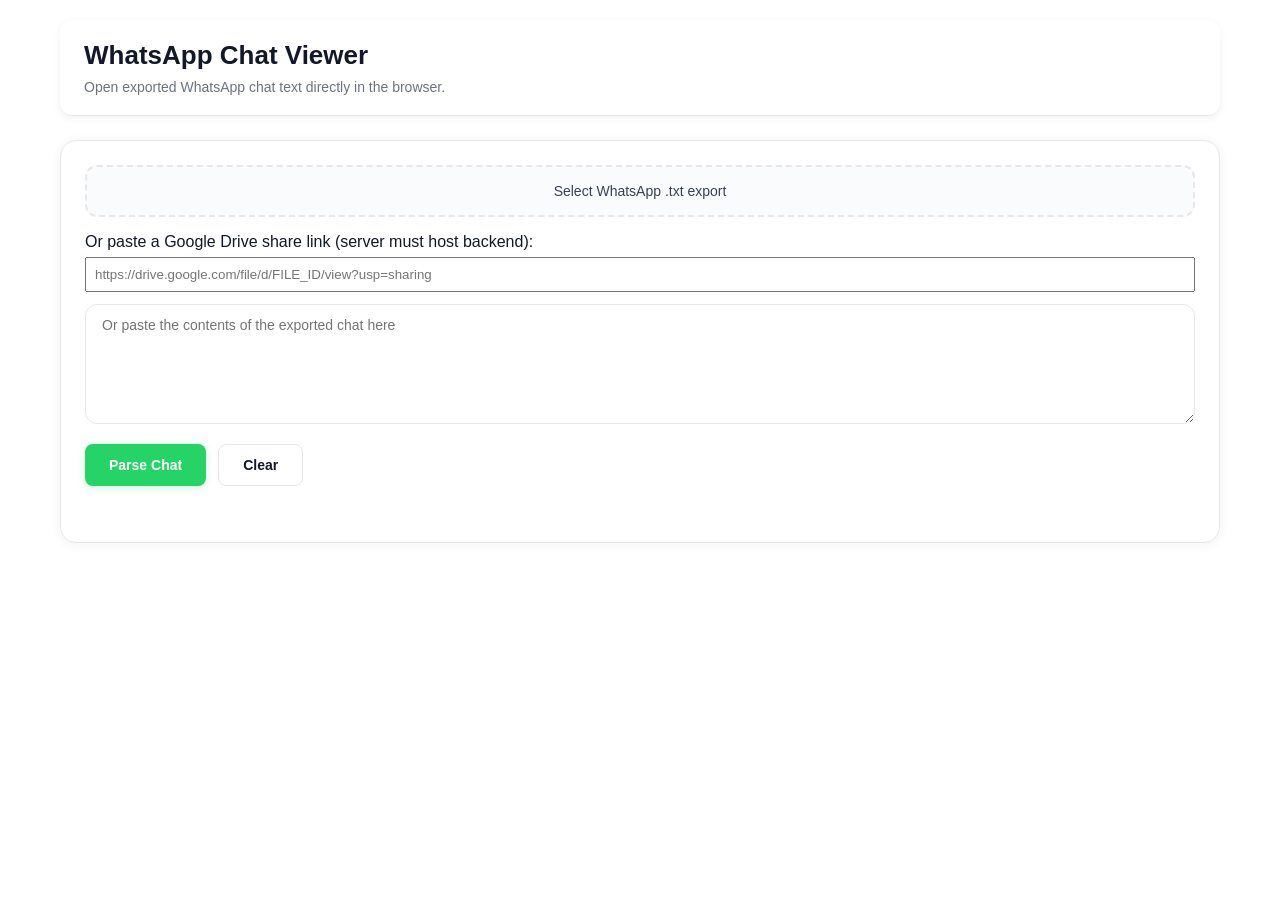
<file: index.html>
<!DOCTYPE html>
<html lang="en">
<head>
    <meta charset="UTF-8">
    <meta name="viewport" content="width=device-width, initial-scale=1.0">
    <title>WhatsApp Chat Viewer</title>
    <link rel="stylesheet" href="https://cdnjs.cloudflare.com/ajax/libs/font-awesome/6.4.0/css/all.min.css">
    <link rel="stylesheet" href="styles.css">
</head>
<body>
    <div class="page">
        <header class="topbar">
            <div>
                <h1>WhatsApp Chat Viewer</h1>
                <p>Open exported WhatsApp chat text directly in the browser.</p>
            </div>
        </header>

        <main class="content">
            <section class="upload-panel">
                <label class="file-label">
                    Select WhatsApp .txt export
                    <input type="file" id="chatFile" accept=".txt">
                </label>
                <label style="display:block; margin:12px 0;">
                    Or paste a Google Drive share link (server must host backend):
                    <input type="url" id="driveLink" placeholder="https://drive.google.com/file/d/FILE_ID/view?usp=sharing" style="width:100%; padding:8px; margin-top:6px;">
                </label>
                <textarea id="pasteText" placeholder="Or paste the contents of the exported chat here"></textarea>
                <div class="options-row">
                    <button id="parseBtn" class="primary-btn">Parse Chat</button>
                    <button id="clearBtn" class="secondary-btn">Clear</button>
                </div>
                <div class="info-row">
                    <div id="errorMessage" class="error"></div>
                    <div id="authorSelectContainer" class="author-select hidden">
                        <label for="authorSelect">Select your WhatsApp identity:</label>
                        <select id="authorSelect"></select>
                    </div>
                </div>
            </section>

            <section class="chat-frame hidden" id="chatFrame">
                <div class="chat-header-top">
                    <div>
                        <h2>Chat preview</h2>
                        <p id="chatSummary"></p>
                    </div>
                    <button id="swapBtn" class="secondary-btn">Swap Users</button>
                </div>
                
                <div class="phone">
                    <!-- WhatsApp Header -->
                    <div class="whatsapp-header">
                        <div class="header-left">
                            <button class="icon-btn back-btn" id="backBtn" title="Back">
                                <i class="fas fa-chevron-left"></i>
                            </button>
                            <div class="contact-info">
                                <div class="avatar">
                                    <i class="fas fa-user-circle"></i>
                                </div>
                                <div class="contact-text">
                                    <div class="contact-name" id="contactName">Contact</div>
                                    <div class="contact-status" id="contactStatus">online</div>
                                </div>
                            </div>
                        </div>
                        <div class="header-right">
                            <button class="icon-btn" id="searchHeaderBtn" title="Search messages">
                                <i class="fas fa-search"></i>
                            </button>
                            <button class="icon-btn" title="Voice call">
                                <i class="fas fa-phone"></i>
                            </button>
                            <button class="icon-btn" title="Video call">
                                <i class="fas fa-video"></i>
                            </button>
                            <button class="icon-btn" title="More options">
                                <i class="fas fa-ellipsis-v"></i>
                            </button>
                        </div>
                    </div>

                    <!-- Search Bar (Hidden by default) -->
                    <div class="search-bar hidden" id="searchBar">
                        <button class="icon-btn search-close" id="searchCloseBtn" title="Close search">
                            <i class="fas fa-arrow-left"></i>
                        </button>
                        <input 
                            type="text" 
                            class="search-input" 
                            id="searchInput" 
                            placeholder="Search messages..."
                            autocomplete="off"
                        >
                        <div class="search-results-info" id="searchResultsInfo"></div>
                        <div class="search-nav-buttons">
                            <button class="icon-btn search-nav-btn" id="searchPrevBtn" title="Previous result">
                                <i class="fas fa-chevron-up"></i>
                            </button>
                            <button class="icon-btn search-nav-btn" id="searchNextBtn" title="Next result">
                                <i class="fas fa-chevron-down"></i>
                            </button>
                        </div>
                    </div>

                    <!-- Chat Messages Area -->
                    <div class="screen" id="chatContainer">
                        <div class="search-empty-state hidden" id="searchEmptyState">
                            <div class="search-empty-state-icon"><i class="fas fa-search"></i></div>
                            <div class="search-empty-state-text" id="searchEmptyStateText">No messages found</div>
                        </div>
                    </div>

                    <!-- Message Composer -->
                    <div class="composer-bar">
                        <button class="composer-icon" title="Emoji">
                            <i class="fas fa-smile"></i>
                        </button>
                        <button class="composer-icon" title="Attachment">
                            <i class="fas fa-paperclip"></i>
                        </button>
                        <button class="composer-icon" title="Camera">
                            <i class="fas fa-camera"></i>
                        </button>
                        <input type="text" class="message-input" placeholder="Message" id="messageInput" readonly>
                        <button class="send-btn" title="Send">
                            <i class="fas fa-paper-plane"></i>
                        </button>
                    </div>
                </div>
            </section>
        </main>
    </div>

    <script src="script.js"></script>
</body>
</html>
</file>
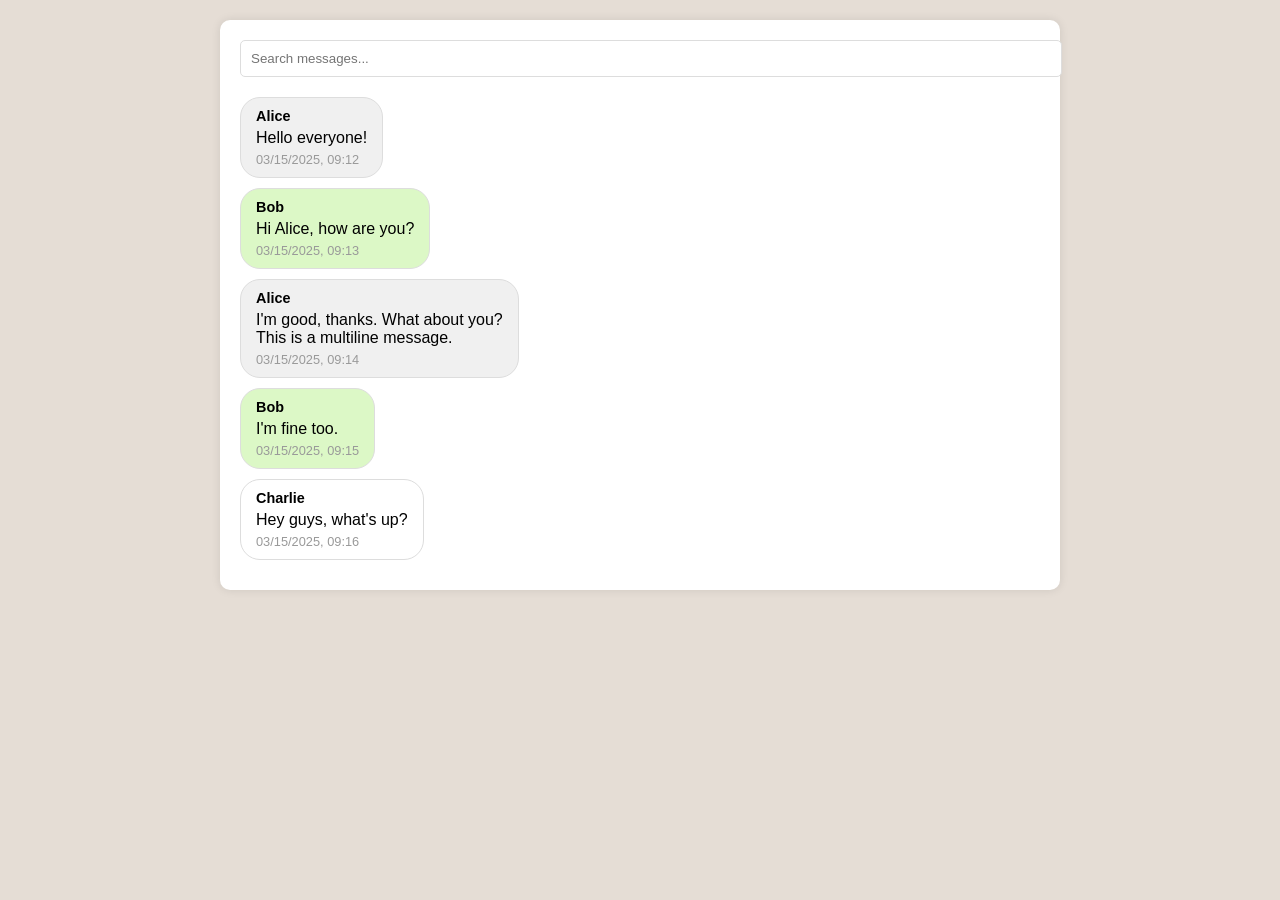
<file: sample_chat.html>
<!DOCTYPE html>
<html lang="en">
<head>
    <meta charset="UTF-8">
    <title>WhatsApp Chat</title>
    <style>
        body { font-family: 'Segoe UI', Tahoma, Geneva, Verdana, sans-serif; background-color: #e5ddd5; margin: 0; padding: 20px; }
        .container { max-width: 800px; margin: 0 auto; background-color: white; border-radius: 10px; padding: 20px; box-shadow: 0 0 10px rgba(0,0,0,0.1); }
        .message { margin-bottom: 10px; display: flex; }
        .message.left { justify-content: flex-start; }
        .message.right { justify-content: flex-end; }
        .bubble { max-width: 70%; padding: 10px 15px; border-radius: 20px; position: relative; word-wrap: break-word; }
        .left .bubble { background-color: #ffffff; border: 1px solid #ddd; }
        .right .bubble { background-color: #dcf8c6; }
        .author { font-weight: bold; margin-bottom: 5px; font-size: 0.9em; }
        .timestamp { font-size: 0.8em; color: #999; margin-top: 5px; }
        .text { white-space: pre-wrap; }
        #search { width: 100%; padding: 10px; margin-bottom: 20px; border: 1px solid #ddd; border-radius: 5px; }
    </style>
</head>
<body>
    <div class="container">
        <input type="text" id="search" placeholder="Search messages...">
        <div id="chat">

            <div class="message left" data-author="Alice" data-text="Hello everyone!">
                <div class="bubble" style="background-color: #f0f0f0;">
                    <div class="author">Alice</div>
                    <div class="text">Hello everyone!</div>
                    <div class="timestamp">03/15/2025, 09:12</div>
                </div>
            </div>
        
            <div class="message left" data-author="Bob" data-text="Hi Alice, how are you?">
                <div class="bubble" style="background-color: #dcf8c6;">
                    <div class="author">Bob</div>
                    <div class="text">Hi Alice, how are you?</div>
                    <div class="timestamp">03/15/2025, 09:13</div>
                </div>
            </div>
        
            <div class="message left" data-author="Alice" data-text="I&#x27;m good, thanks. What about you?
This is a multiline message.">
                <div class="bubble" style="background-color: #f0f0f0;">
                    <div class="author">Alice</div>
                    <div class="text">I&#x27;m good, thanks. What about you?<br>This is a multiline message.</div>
                    <div class="timestamp">03/15/2025, 09:14</div>
                </div>
            </div>
        
            <div class="message left" data-author="Bob" data-text="I&#x27;m fine too.">
                <div class="bubble" style="background-color: #dcf8c6;">
                    <div class="author">Bob</div>
                    <div class="text">I&#x27;m fine too.</div>
                    <div class="timestamp">03/15/2025, 09:15</div>
                </div>
            </div>
        
            <div class="message left" data-author="Charlie" data-text="Hey guys, what&#x27;s up?">
                <div class="bubble" style="background-color: #ffffff;">
                    <div class="author">Charlie</div>
                    <div class="text">Hey guys, what&#x27;s up?</div>
                    <div class="timestamp">03/15/2025, 09:16</div>
                </div>
            </div>
        
        </div>
    </div>
    <script>
        const searchInput = document.getElementById('search');
        const messages = document.querySelectorAll('.message');
        
        searchInput.addEventListener('input', function() {
            const query = this.value.toLowerCase();
            messages.forEach(msg => {
                const author = msg.dataset.author.toLowerCase();
                const text = msg.dataset.text.toLowerCase();
                if (author.includes(query) || text.includes(query)) {
                    msg.style.display = '';
                } else {
                    msg.style.display = 'none';
                }
            });
        });
    </script>
</body>
</html>
</file>
<file: styles.css>
:root {
    /* WhatsApp Light Mode Palette */
    --app-bg: #FFFFFF;
    --chat-wallpaper: #FFFBF8;
    --incoming-bubble: #FFFFFF;
    --outgoing-bubble: #DCF8C6;
    --primary-green: #25D366;
    --brand-teal: #128C7E;
    --dark-brand-green: #075E54;
    --main-text: #111827;
    --secondary-text: #374151;
    --tertiary-muted: #6B7280;
    --divider: #E5E7EB;
}

* {
    box-sizing: border-box;
}

html, body {
    height: 100%;
    margin: 0;
    padding: 0;
}

body {
    font-family: -apple-system, BlinkMacSystemFont, 'Segoe UI', 'Helvetica Neue', sans-serif;
    background: var(--app-bg);
    color: var(--main-text);
}

.page {
    max-width: 1200px;
    margin: 0 auto;
    padding: 20px;
    min-height: 100vh;
}

/* Top Bar */
.topbar {
    background: var(--app-bg);
    border-bottom: 1px solid var(--divider);
    border-radius: 12px;
    padding: 20px 24px;
    margin-bottom: 24px;
    box-shadow: 0 2px 8px rgba(0, 0, 0, 0.06);
}

.topbar h1 {
    margin: 0 0 8px;
    font-size: 26px;
    font-weight: 700;
    color: var(--main-text);
}

.topbar p {
    margin: 0;
    font-size: 14px;
    color: var(--tertiary-muted);
    font-weight: 400;
}

.content {
    display: grid;
    gap: 20px;
}

/* Upload Panel */
.upload-panel {
    background: var(--app-bg);
    border-radius: 16px;
    border: 1px solid var(--divider);
    padding: 24px;
    box-shadow: 0 2px 12px rgba(0, 0, 0, 0.05);
}

.file-label {
    display: block;
    width: 100%;
    margin-bottom: 16px;
    padding: 16px;
    border: 2px dashed var(--divider);
    border-radius: 12px;
    background: #FAFBFC;
    color: var(--secondary-text);
    cursor: pointer;
    text-align: center;
    font-weight: 500;
    font-size: 14px;
    transition: all 0.2s ease;
}

.file-label:hover {
    border-color: var(--primary-green);
    background: rgba(37, 211, 102, 0.04);
}

.file-label input {
    display: none;
}

#pasteText {
    width: 100%;
    min-height: 120px;
    padding: 12px 16px;
    border: 1px solid var(--divider);
    border-radius: 12px;
    resize: vertical;
    font-family: inherit;
    font-size: 14px;
    background: var(--app-bg);
    color: var(--main-text);
    transition: border-color 0.2s ease, box-shadow 0.2s ease;
}

#pasteText:focus {
    outline: none;
    border-color: var(--primary-green);
    box-shadow: inset 0 0 0 2px rgba(37, 211, 102, 0.1);
}

.options-row {
    display: flex;
    gap: 12px;
    flex-wrap: wrap;
    margin-top: 16px;
}

.primary-btn,
.secondary-btn {
    border: none;
    border-radius: 8px;
    padding: 12px 24px;
    font-size: 14px;
    font-weight: 600;
    cursor: pointer;
    transition: all 0.2s ease;
}

.primary-btn {
    background: var(--primary-green);
    color: white;
    box-shadow: 0 2px 8px rgba(37, 211, 102, 0.2);
}

.primary-btn:hover {
    background: var(--brand-teal);
    box-shadow: 0 4px 12px rgba(37, 211, 102, 0.3);
}

.primary-btn:active {
    transform: scale(0.98);
}

.secondary-btn {
    background: var(--app-bg);
    color: var(--main-text);
    border: 1px solid var(--divider);
}

.secondary-btn:hover {
    background: #FAFBFC;
    border-color: var(--secondary-text);
}

.info-row {
    display: flex;
    flex-direction: column;
    gap: 12px;
    margin-top: 16px;
}

.error {
    color: #D32F2F;
    min-height: 1.25em;
    font-size: 13px;
}

.author-select label,
.author-select select {
    display: block;
    width: 100%;
    font-size: 14px;
    color: var(--main-text);
}

.author-select select {
    margin-top: 8px;
    padding: 10px 12px;
    border: 1px solid var(--divider);
    border-radius: 8px;
    background: var(--app-bg);
    font-family: inherit;
    cursor: pointer;
    transition: border-color 0.2s ease;
}

.author-select select:focus {
    outline: none;
    border-color: var(--primary-green);
}

.hidden {
    display: none !important;
}

.chat-header-top {
    display: flex;
    align-items: center;
    justify-content: space-between;
    gap: 16px;
    margin-bottom: 20px;
}

.chat-header-top h2 {
    margin: 0;
    font-size: 18px;
    font-weight: 600;
    color: var(--main-text);
}

.chat-header-top p {
    margin: 4px 0 0;
    color: var(--tertiary-muted);
    font-size: 13px;
}

/* Chat Frame */
.chat-frame {
    background: var(--app-bg);
    border-radius: 16px;
    border: 1px solid var(--divider);
    padding: 20px;
    box-shadow: 0 2px 12px rgba(0, 0, 0, 0.05);
}

/* Phone Frame */
.phone {
    width: 100%;
    max-width: 420px;
    height: 700px;
    margin: 0 auto;
    background: var(--app-bg);
    border-radius: 40px;
    box-shadow: 0 20px 60px rgba(0, 0, 0, 0.12);
    position: relative;
    display: flex;
    flex-direction: column;
    overflow: hidden;
    border: 12px solid #1f2c34;
}

.phone::before {
    content: '';
    position: absolute;
    top: 0;
    left: 50%;
    transform: translateX(-50%);
    width: 140px;
    height: 26px;
    background: #1f2c34;
    border-radius: 0 0 20px 20px;
    z-index: 10;
}

/* WhatsApp Header */
.whatsapp-header {
    display: flex;
    align-items: center;
    justify-content: space-between;
    background: var(--brand-teal);
    color: white;
    padding: 12px 16px;
    margin-top: 26px;
    flex-shrink: 0;
    height: 60px;
    min-height: 60px;
}

.header-left {
    display: flex;
    align-items: center;
    gap: 12px;
    flex: 1;
    min-width: 0;
}

.contact-info {
    display: flex;
    align-items: center;
    gap: 12px;
    flex: 1;
    min-width: 0;
}

.avatar {
    width: 44px;
    height: 44px;
    border-radius: 50%;
    background: rgba(255, 255, 255, 0.25);
    display: flex;
    align-items: center;
    justify-content: center;
    font-size: 26px;
    flex-shrink: 0;
    color: white;
}

.contact-text {
    flex: 1;
    min-width: 0;
}

.contact-name {
    font-weight: 600;
    font-size: 15px;
    white-space: nowrap;
    overflow: hidden;
    text-overflow: ellipsis;
    color: white;
}

.contact-status {
    font-size: 12px;
    opacity: 0.9;
    white-space: nowrap;
    overflow: hidden;
    text-overflow: ellipsis;
    color: rgba(255, 255, 255, 0.8);
}

.header-right {
    display: flex;
    gap: 8px;
    align-items: center;
    flex-shrink: 0;
    justify-content: flex-end;
}

.icon-btn {
    background: none;
    border: none;
    color: white;
    cursor: pointer;
    font-size: 18px;
    padding: 8px;
    border-radius: 50%;
    transition: all 0.2s ease;
    display: flex;
    align-items: center;
    justify-content: center;
    width: 40px;
    height: 40px;
    min-width: 40px;
    min-height: 40px;
    flex-shrink: 0;
}

.icon-btn:hover {
    background: rgba(255, 255, 255, 0.15);
}

.icon-btn:active {
    background: rgba(255, 255, 255, 0.25);
}

.back-btn {
    display: none;
    margin-right: 4px;
}

/* Search Bar */
.search-bar {
    display: flex;
    align-items: center;
    gap: 8px;
    background: #FFFFFF;
    color: var(--main-text);
    padding: 8px 12px;
    flex-shrink: 0;
    height: 56px;
    min-height: 56px;
    border-bottom: 1px solid var(--divider);
    animation: slideDown 0.2s ease;
}

.search-bar .icon-btn,
.search-bar .search-nav-btn {
    color: var(--brand-teal);
    background: rgba(37, 211, 102, 0.08);
}

.search-bar .icon-btn:hover,
.search-bar .search-nav-btn:hover {
    background: rgba(37, 211, 102, 0.16);
}

@keyframes slideDown {
    from {
        opacity: 0;
        transform: translateY(-10px);
    }
    to {
        opacity: 1;
        transform: translateY(0);
    }
}

.search-bar.hidden {
    display: none !important;
}

.search-close {
    flex-shrink: 0;
    display: flex;
    align-items: center;
    justify-content: center;
}

.search-input {
    flex: 1;
    border: none;
    border-radius: 20px;
    padding: 8px 16px;
    font-size: 14px;
    font-family: inherit;
    background: #f4f7f6;
    color: var(--main-text);
    outline: none;
    transition: all 0.2s ease;
    min-width: 80px;
}

.search-input::placeholder {
    color: var(--tertiary-muted);
}

.search-input:focus {
    background: #ffffff;
    box-shadow: inset 0 0 0 1px rgba(37, 211, 102, 0.3);
}

.search-results-info {
    font-size: 12px;
    color: rgba(255, 255, 255, 0.9);
    white-space: nowrap;
    min-width: 45px;
    text-align: center;
    padding: 0 4px;
}

.search-nav-buttons {
    display: flex;
    gap: 4px;
    flex-shrink: 0;
}

.search-nav-btn {
    font-size: 16px;
    padding: 6px;
    width: 32px;
    height: 32px;
    min-width: 32px;
    min-height: 32px;
    flex-shrink: 0;
}

.search-nav-btn:disabled {
    opacity: 0.5;
    cursor: not-allowed;
}

/* Chat Messages Area */
.screen {
    flex: 1;
    background: var(--chat-wallpaper);
    overflow-y: auto;
    padding: 12px 12px;
    display: flex;
    flex-direction: column;
    gap: 8px;
    position: relative;
}

.screen::-webkit-scrollbar {
    width: 6px;
}

.screen::-webkit-scrollbar-track {
    background: transparent;
}

.screen::-webkit-scrollbar-thumb {
    background: rgba(0, 0, 0, 0.15);
    border-radius: 3px;
}

.screen::-webkit-scrollbar-thumb:hover {
    background: rgba(0, 0, 0, 0.25);
}

/* Empty Search State */
.search-empty-state {
    position: absolute;
    inset: 0;
    display: flex;
    flex-direction: column;
    align-items: center;
    justify-content: center;
    gap: 12px;
    color: var(--tertiary-muted);
    text-align: center;
    padding: 24px;
    background: rgba(255, 255, 255, 0.95);
    border-radius: 20px;
    pointer-events: none;
    z-index: 2;
}

.search-empty-state-icon {
    font-size: 42px;
    opacity: 0.35;
}

.search-empty-state-text {
    font-size: 14px;
    max-width: 220px;
}

/* Messages */
.message {
    display: flex;
    margin: 4px 0;
    width: 100%;
    animation: slideIn 0.3s ease;
}

@keyframes slideIn {
    from {
        opacity: 0;
        transform: translateY(10px);
    }
    to {
        opacity: 1;
        transform: translateY(0);
    }
}

.message.left {
    justify-content: flex-start;
}

.message.right {
    justify-content: flex-end;
}

.message.search-dimmed {
    opacity: 0.45;
}

.message.search-match {
    opacity: 1;
}

.message.search-current .bubble {
    box-shadow: 0 0 0 2px rgba(37, 211, 102, 0.35);
    background: #eef8ec;
}

.bubble {
    max-width: 78%;
    padding: 8px 12px;
    border-radius: 18px;
    background: var(--incoming-bubble);
    box-shadow: 0 1px 2px rgba(0, 0, 0, 0.08);
    position: relative;
    color: var(--main-text);
    word-wrap: break-word;
    display: flex;
    flex-direction: column;
    transition: all 0.2s ease;
}

.message.right .bubble {
    background: var(--outgoing-bubble);
    border-bottom-right-radius: 4px;
}

.message.left .bubble {
    border-bottom-left-radius: 4px;
}

.author {
    font-size: 11px;
    font-weight: 700;
    margin-bottom: 2px;
    color: var(--secondary-text);
}

.text {
    white-space: pre-wrap;
    font-size: 13px;
    line-height: 1.4;
    word-break: break-word;
    color: var(--main-text);
}

/* Search Highlight */
.search-highlight {
    background: rgba(226, 249, 208, 0.9);
    color: #1f4323;
    border-radius: 4px;
    padding: 0 2px;
    font-weight: 600;
}

.search-highlight.current {
    background: rgba(195, 241, 159, 0.95);
    box-shadow: 0 0 0 1px rgba(37, 211, 102, 0.45);
}

.timestamp {
    margin-top: 4px;
    font-size: 10px;
    color: var(--tertiary-muted);
    text-align: right;
    font-weight: 500;
}

/* Message Status Icons */
.message-status {
    display: inline-block;
    margin-left: 4px;
    font-size: 10px;
    color: var(--tertiary-muted);
}

.message.right .message-status.read {
    color: #0084FF;
}

/* Composer Bar */
.composer-bar {
    display: flex;
    align-items: center;
    gap: 8px;
    padding: 10px 12px;
    background: var(--app-bg);
    border-top: 1px solid var(--divider);
    flex-shrink: 0;
    height: 60px;
    min-height: 60px;
}

.composer-icon {
    background: none;
    border: none;
    color: var(--primary-green);
    cursor: pointer;
    font-size: 18px;
    padding: 8px;
    border-radius: 50%;
    transition: all 0.2s ease;
    display: flex;
    align-items: center;
    justify-content: center;
    flex-shrink: 0;
    width: 40px;
    height: 40px;
    min-width: 40px;
    min-height: 40px;
}

.composer-icon:hover {
    background: rgba(37, 211, 102, 0.1);
}

.composer-icon:active {
    background: rgba(37, 211, 102, 0.2);
}

.message-input {
    flex: 1;
    border: 1px solid var(--divider);
    border-radius: 20px;
    padding: 10px 16px;
    font-size: 13px;
    font-family: inherit;
    color: var(--main-text);
    background: #FAFBFC;
    outline: none;
    transition: all 0.2s ease;
}

.message-input::placeholder {
    color: var(--tertiary-muted);
}

.message-input:focus {
    border-color: var(--primary-green);
    background: var(--app-bg);
    box-shadow: inset 0 0 0 1px rgba(37, 211, 102, 0.1);
}

.send-btn {
    background: var(--primary-green);
    border: none;
    color: white;
    cursor: pointer;
    font-size: 16px;
    width: 40px;
    height: 40px;
    border-radius: 50%;
    display: flex;
    align-items: center;
    justify-content: center;
    flex-shrink: 0;
    min-width: 40px;
    min-height: 40px;
    transition: all 0.2s ease;
    box-shadow: 0 2px 8px rgba(37, 211, 102, 0.2);
}

.send-btn:hover {
    background: var(--brand-teal);
    box-shadow: 0 4px 12px rgba(37, 211, 102, 0.3);
}

.send-btn:active {
    transform: scale(0.95);
}

/* Responsive */
@media (max-width: 768px) {
    .page {
        padding: 12px;
    }

    .upload-panel,
    .chat-frame {
        padding: 16px;
    }

    .phone {
        max-width: 100%;
        height: 600px;
    }

    .topbar {
        padding: 16px;
    }

    .topbar h1 {
        font-size: 22px;
    }

    .bubble {
        max-width: 85%;
    }

    .chat-header-top {
        flex-direction: column;
        align-items: flex-start;
    }

    .secondary-btn {
        align-self: flex-start;
    }

    .search-bar {
        gap: 6px;
    }

    .search-input {
        padding: 6px 12px;
        font-size: 13px;
    }

    .search-nav-btn {
        width: 28px;
        height: 28px;
        font-size: 14px;
        min-width: 28px;
        min-height: 28px;
    }

    .icon-btn {
        width: 36px;
        height: 36px;
        min-width: 36px;
        min-height: 36px;
    }

    .composer-icon,
    .send-btn {
        width: 36px;
        height: 36px;
        min-width: 36px;
        min-height: 36px;
    }
}

@media (max-width: 480px) {
    .phone {
        height: 500px;
        border-width: 8px;
        border-radius: 32px;
    }

    .phone::before {
        width: 120px;
        height: 22px;
        border-radius: 0 0 16px 16px;
    }

    .whatsapp-header {
        padding: 8px 12px;
        height: 52px;
        min-height: 52px;
        margin-top: 22px;
    }

    .search-bar {
        height: 48px;
        min-height: 48px;
        padding: 6px 8px;
    }

    .avatar {
        width: 40px;
        height: 40px;
        font-size: 22px;
    }

    .contact-name {
        font-size: 14px;
    }

    .contact-status {
        font-size: 11px;
    }

    .text {
        font-size: 12px;
    }

    .bubble {
        max-width: 86%;
        padding: 6px 10px;
    }

    .composer-bar {
        padding: 8px 10px;
        gap: 6px;
        height: 52px;
        min-height: 52px;
    }

    .composer-icon,
    .send-btn {
        width: 36px;
        height: 36px;
        font-size: 16px;
        padding: 6px;
        min-width: 36px;
        min-height: 36px;
    }

    .icon-btn {
        width: 32px;
        height: 32px;
        min-width: 32px;
        min-height: 32px;
        font-size: 16px;
        padding: 6px;
    }

    .search-input {
        padding: 6px 12px;
        font-size: 12px;
    }

    .search-results-info {
        font-size: 11px;
        min-width: 40px;
    }

    .search-nav-btn {
        width: 28px;
        height: 28px;
        min-width: 28px;
        min-height: 28px;
        font-size: 14px;
    }

    .header-right {
        gap: 4px;
    }

    .search-bar {
        gap: 4px;
    }
}
</file>
